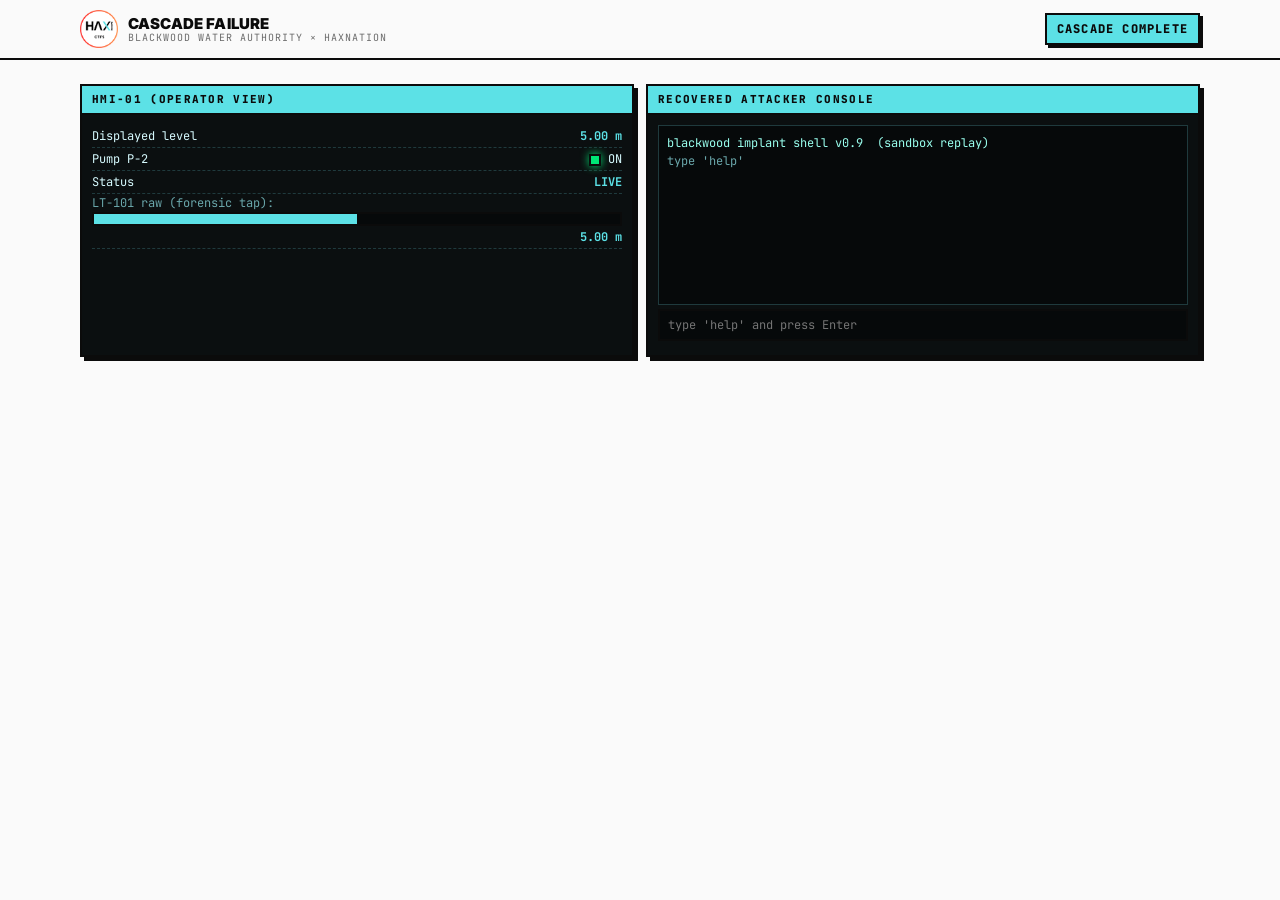
<file: cascade-complete/index.html>
<!doctype html>
<html lang="en">
<head>
  <meta charset="utf-8">
  <meta name="viewport" content="width=device-width, initial-scale=1">
  <title>Cascade Complete // Cascade Failure</title>
  <meta name="theme-color" content="#5ce1e6">
  <link rel="icon" href="logo.png">
  <link rel="preconnect" href="https://fonts.googleapis.com">
  <link rel="preconnect" href="https://fonts.gstatic.com" crossorigin>
  <link href="https://fonts.googleapis.com/css2?family=Inter:wght@400;600;800;900&family=JetBrains+Mono:wght@400;700;800&display=swap" rel="stylesheet">
  <link rel="stylesheet" href="site.css">
</head>
<body>
  <header class="hx-header">
    <div class="hx-bar">
      <div class="hx-brand">
        <img src="logo.png" alt="" class="hx-logo" width="38" height="38">
        <span class="hx-brand-text"><b>Cascade Failure</b><small>Blackwood Water Authority × HaxNation</small></span>
      </div>
      <span class="hx-tag">Cascade Complete</span>
    </div>
  </header>

  <main>
    <div id="sim-root">Loading simulator…</div>
  </main>

  <script type="module">
    import { mount } from "./sim/cascade-complete.js";
    const root = document.getElementById("sim-root");
    root.textContent = "";
    // No banner: the player decodes the exfil message from the captured signal themselves.
    mount(root, { onReveal() {} });
  </script>
</body>
</html>
</file>
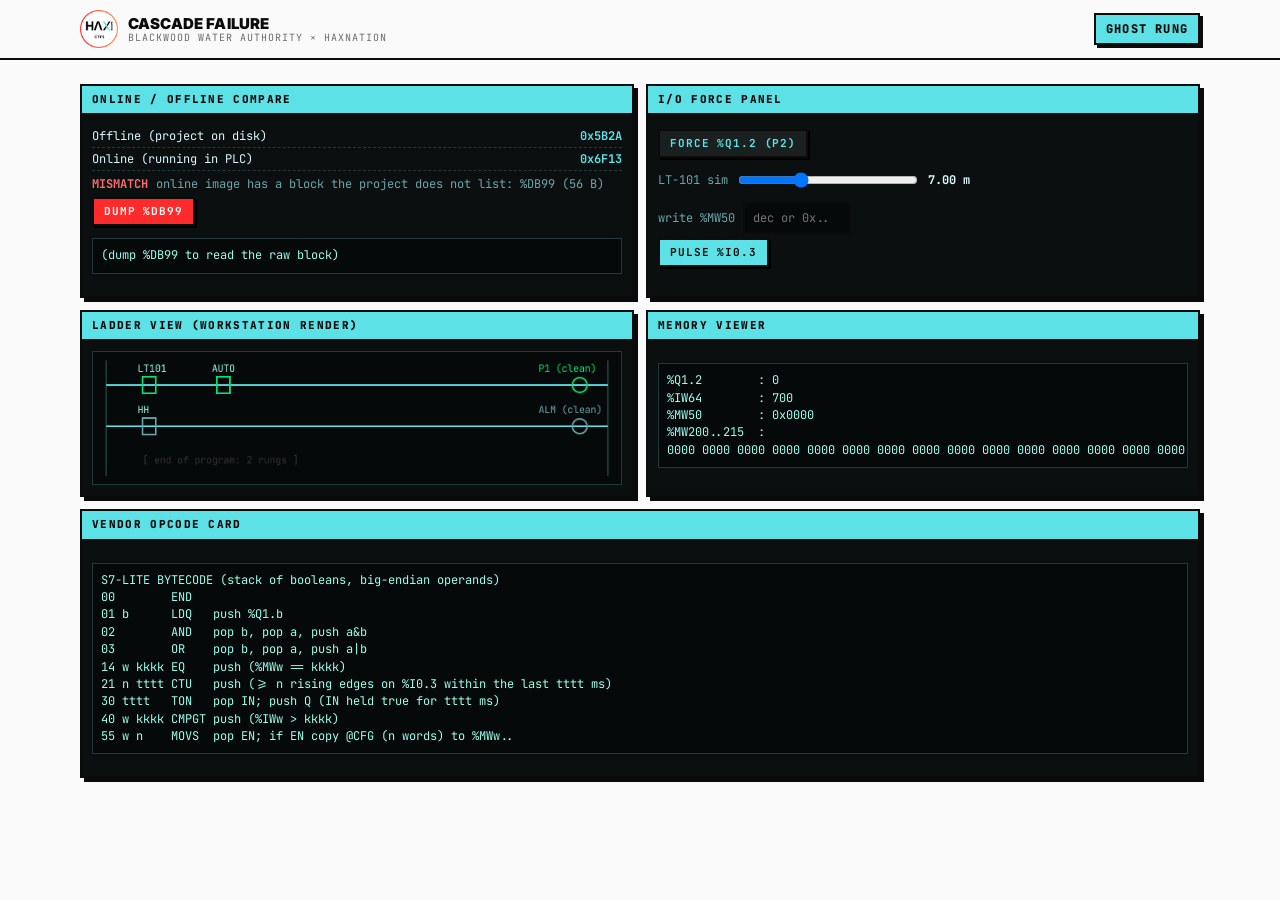
<file: ghost-rung/index.html>
<!doctype html>
<html lang="en">
<head>
  <meta charset="utf-8">
  <meta name="viewport" content="width=device-width, initial-scale=1">
  <title>Ghost Rung // Cascade Failure</title>
  <meta name="theme-color" content="#5ce1e6">
  <link rel="icon" href="logo.png">
  <link rel="preconnect" href="https://fonts.googleapis.com">
  <link rel="preconnect" href="https://fonts.gstatic.com" crossorigin>
  <link href="https://fonts.googleapis.com/css2?family=Inter:wght@400;600;800;900&family=JetBrains+Mono:wght@400;700;800&display=swap" rel="stylesheet">
  <link rel="stylesheet" href="site.css">
</head>
<body>
  <header class="hx-header">
    <div class="hx-bar">
      <div class="hx-brand">
        <img src="logo.png" alt="" class="hx-logo" width="38" height="38">
        <span class="hx-brand-text"><b>Cascade Failure</b><small>Blackwood Water Authority × HaxNation</small></span>
      </div>
      <span class="hx-tag">Ghost Rung</span>
    </div>
  </header>

  <main>
    <div id="flag" class="flag-banner" role="status" aria-live="polite"></div>
    <div id="sim-root">Loading simulator…</div>
  </main>

  <script type="module">
    import { mount } from "./sim/ghost-rung.js";
    const root = document.getElementById("sim-root");
    const banner = document.getElementById("flag");
    root.textContent = "";
    mount(root, {
      onReveal(answer) {
        banner.innerHTML = "<small>Challenge solved. Submit this flag</small>";
        banner.appendChild(document.createTextNode("HXN{" + answer + "}"));
        banner.classList.add("show");
        banner.scrollIntoView({ behavior: "smooth", block: "nearest" });
      },
    });
  </script>
</body>
</html>
</file>
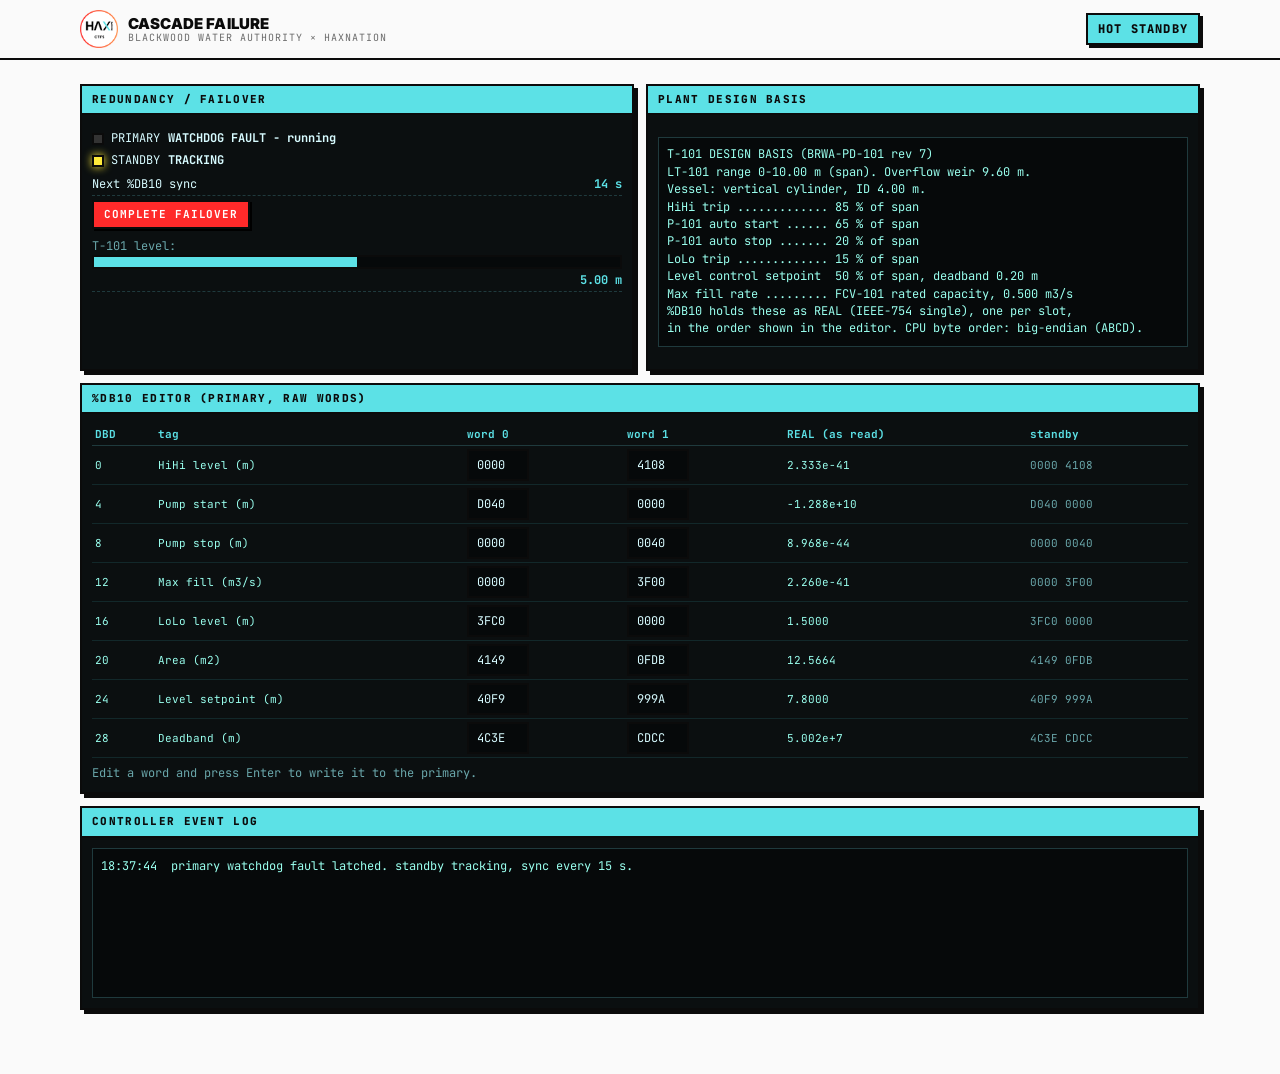
<file: hot-standby/index.html>
<!doctype html>
<html lang="en">
<head>
  <meta charset="utf-8">
  <meta name="viewport" content="width=device-width, initial-scale=1">
  <title>Hot Standby // Cascade Failure</title>
  <meta name="theme-color" content="#5ce1e6">
  <link rel="icon" href="logo.png">
  <link rel="preconnect" href="https://fonts.googleapis.com">
  <link rel="preconnect" href="https://fonts.gstatic.com" crossorigin>
  <link href="https://fonts.googleapis.com/css2?family=Inter:wght@400;600;800;900&family=JetBrains+Mono:wght@400;700;800&display=swap" rel="stylesheet">
  <link rel="stylesheet" href="site.css">
</head>
<body>
  <header class="hx-header">
    <div class="hx-bar">
      <div class="hx-brand">
        <img src="logo.png" alt="" class="hx-logo" width="38" height="38">
        <span class="hx-brand-text"><b>Cascade Failure</b><small>Blackwood Water Authority × HaxNation</small></span>
      </div>
      <span class="hx-tag">Hot Standby</span>
    </div>
  </header>

  <main>
    <div id="flag" class="flag-banner" role="status" aria-live="polite"></div>
    <div id="sim-root">Loading simulator…</div>
  </main>

  <script type="module">
    import { mount } from "./sim/hot-standby.js";
    const root = document.getElementById("sim-root");
    const banner = document.getElementById("flag");
    root.textContent = "";
    mount(root, {
      onReveal(answer) {
        banner.innerHTML = "<small>Challenge solved. Submit this flag</small>";
        banner.appendChild(document.createTextNode("HXN{" + answer + "}"));
        banner.classList.add("show");
        banner.scrollIntoView({ behavior: "smooth", block: "nearest" });
      },
    });
  </script>
</body>
</html>
</file>
<file: cascade-complete/site.css>
/* Standalone simulator page: header + sim only. */
* { box-sizing: border-box; }
html, body { margin: 0; }
body { background: #fafafa; color: #0b0b0b; font-family: "Inter", system-ui, sans-serif; min-height: 100vh; }

.hx-header { position: sticky; top: 0; z-index: 30; background: rgba(250, 250, 250, .95);
  backdrop-filter: saturate(1.2) blur(8px); border-bottom: 2px solid #0b0b0b; }
.hx-bar { max-width: 72rem; margin: 0 auto; display: flex; align-items: center; gap: 10px 16px; padding: 10px 16px; }
.hx-brand { display: flex; align-items: center; gap: 10px; min-width: 0; margin-right: auto; }
.hx-logo { width: 38px; height: 38px; flex: none; }
.hx-brand-text { display: flex; flex-direction: column; line-height: 1.15; min-width: 0; }
.hx-brand-text b { font-weight: 900; text-transform: uppercase; letter-spacing: .01em; font-size: 15px; white-space: nowrap; }
.hx-brand-text small { font-family: "JetBrains Mono", monospace; font-size: 10px; color: #6b6b6b;
  text-transform: uppercase; letter-spacing: .1em; white-space: nowrap; }
.hx-tag { font-family: "JetBrains Mono", monospace; font-weight: 800; font-size: 12px; text-transform: uppercase;
  letter-spacing: .1em; background: #5ce1e6; border: 2px solid #0b0b0b; padding: 6px 10px;
  box-shadow: 3px 3px 0 0 #0b0b0b; white-space: nowrap; }

main { max-width: 72rem; margin: 0 auto; padding: 24px 16px 64px; }

.flag-banner { display: none; margin-bottom: 16px; padding: 14px 16px; background: #0b0b0b; color: #ffeb3b;
  border: 2px solid #0b0b0b; box-shadow: 6px 6px 0 0 #5ce1e6; font: 700 14px/1.5 "JetBrains Mono", monospace;
  overflow-wrap: anywhere; }
.flag-banner.show { display: block; }
.flag-banner small { display: block; color: #9fe; font-weight: 400; font-size: 11px; text-transform: uppercase;
  letter-spacing: .12em; margin-bottom: 4px; }

@media (max-width: 520px) {
  .hx-brand-text b { font-size: 14px; white-space: normal; }
  .hx-brand-text small { display: none; }
}
</file>
<file: ghost-rung/site.css>
/* Standalone simulator page: header + sim only. */
* { box-sizing: border-box; }
html, body { margin: 0; }
body { background: #fafafa; color: #0b0b0b; font-family: "Inter", system-ui, sans-serif; min-height: 100vh; }

.hx-header { position: sticky; top: 0; z-index: 30; background: rgba(250, 250, 250, .95);
  backdrop-filter: saturate(1.2) blur(8px); border-bottom: 2px solid #0b0b0b; }
.hx-bar { max-width: 72rem; margin: 0 auto; display: flex; align-items: center; gap: 10px 16px; padding: 10px 16px; }
.hx-brand { display: flex; align-items: center; gap: 10px; min-width: 0; margin-right: auto; }
.hx-logo { width: 38px; height: 38px; flex: none; }
.hx-brand-text { display: flex; flex-direction: column; line-height: 1.15; min-width: 0; }
.hx-brand-text b { font-weight: 900; text-transform: uppercase; letter-spacing: .01em; font-size: 15px; white-space: nowrap; }
.hx-brand-text small { font-family: "JetBrains Mono", monospace; font-size: 10px; color: #6b6b6b;
  text-transform: uppercase; letter-spacing: .1em; white-space: nowrap; }
.hx-tag { font-family: "JetBrains Mono", monospace; font-weight: 800; font-size: 12px; text-transform: uppercase;
  letter-spacing: .1em; background: #5ce1e6; border: 2px solid #0b0b0b; padding: 6px 10px;
  box-shadow: 3px 3px 0 0 #0b0b0b; white-space: nowrap; }

main { max-width: 72rem; margin: 0 auto; padding: 24px 16px 64px; }

.flag-banner { display: none; margin-bottom: 16px; padding: 14px 16px; background: #0b0b0b; color: #ffeb3b;
  border: 2px solid #0b0b0b; box-shadow: 6px 6px 0 0 #5ce1e6; font: 700 14px/1.5 "JetBrains Mono", monospace;
  overflow-wrap: anywhere; }
.flag-banner.show { display: block; }
.flag-banner small { display: block; color: #9fe; font-weight: 400; font-size: 11px; text-transform: uppercase;
  letter-spacing: .12em; margin-bottom: 4px; }

@media (max-width: 520px) {
  .hx-brand-text b { font-size: 14px; white-space: normal; }
  .hx-brand-text small { display: none; }
}
</file>
<file: hot-standby/site.css>
/* Standalone simulator page: header + sim only. */
* { box-sizing: border-box; }
html, body { margin: 0; }
body { background: #fafafa; color: #0b0b0b; font-family: "Inter", system-ui, sans-serif; min-height: 100vh; }

.hx-header { position: sticky; top: 0; z-index: 30; background: rgba(250, 250, 250, .95);
  backdrop-filter: saturate(1.2) blur(8px); border-bottom: 2px solid #0b0b0b; }
.hx-bar { max-width: 72rem; margin: 0 auto; display: flex; align-items: center; gap: 10px 16px; padding: 10px 16px; }
.hx-brand { display: flex; align-items: center; gap: 10px; min-width: 0; margin-right: auto; }
.hx-logo { width: 38px; height: 38px; flex: none; }
.hx-brand-text { display: flex; flex-direction: column; line-height: 1.15; min-width: 0; }
.hx-brand-text b { font-weight: 900; text-transform: uppercase; letter-spacing: .01em; font-size: 15px; white-space: nowrap; }
.hx-brand-text small { font-family: "JetBrains Mono", monospace; font-size: 10px; color: #6b6b6b;
  text-transform: uppercase; letter-spacing: .1em; white-space: nowrap; }
.hx-tag { font-family: "JetBrains Mono", monospace; font-weight: 800; font-size: 12px; text-transform: uppercase;
  letter-spacing: .1em; background: #5ce1e6; border: 2px solid #0b0b0b; padding: 6px 10px;
  box-shadow: 3px 3px 0 0 #0b0b0b; white-space: nowrap; }

main { max-width: 72rem; margin: 0 auto; padding: 24px 16px 64px; }

.flag-banner { display: none; margin-bottom: 16px; padding: 14px 16px; background: #0b0b0b; color: #ffeb3b;
  border: 2px solid #0b0b0b; box-shadow: 6px 6px 0 0 #5ce1e6; font: 700 14px/1.5 "JetBrains Mono", monospace;
  overflow-wrap: anywhere; }
.flag-banner.show { display: block; }
.flag-banner small { display: block; color: #9fe; font-weight: 400; font-size: 11px; text-transform: uppercase;
  letter-spacing: .12em; margin-bottom: 4px; }

@media (max-width: 520px) {
  .hx-brand-text b { font-size: 14px; white-space: normal; }
  .hx-brand-text small { display: none; }
}
</file>
